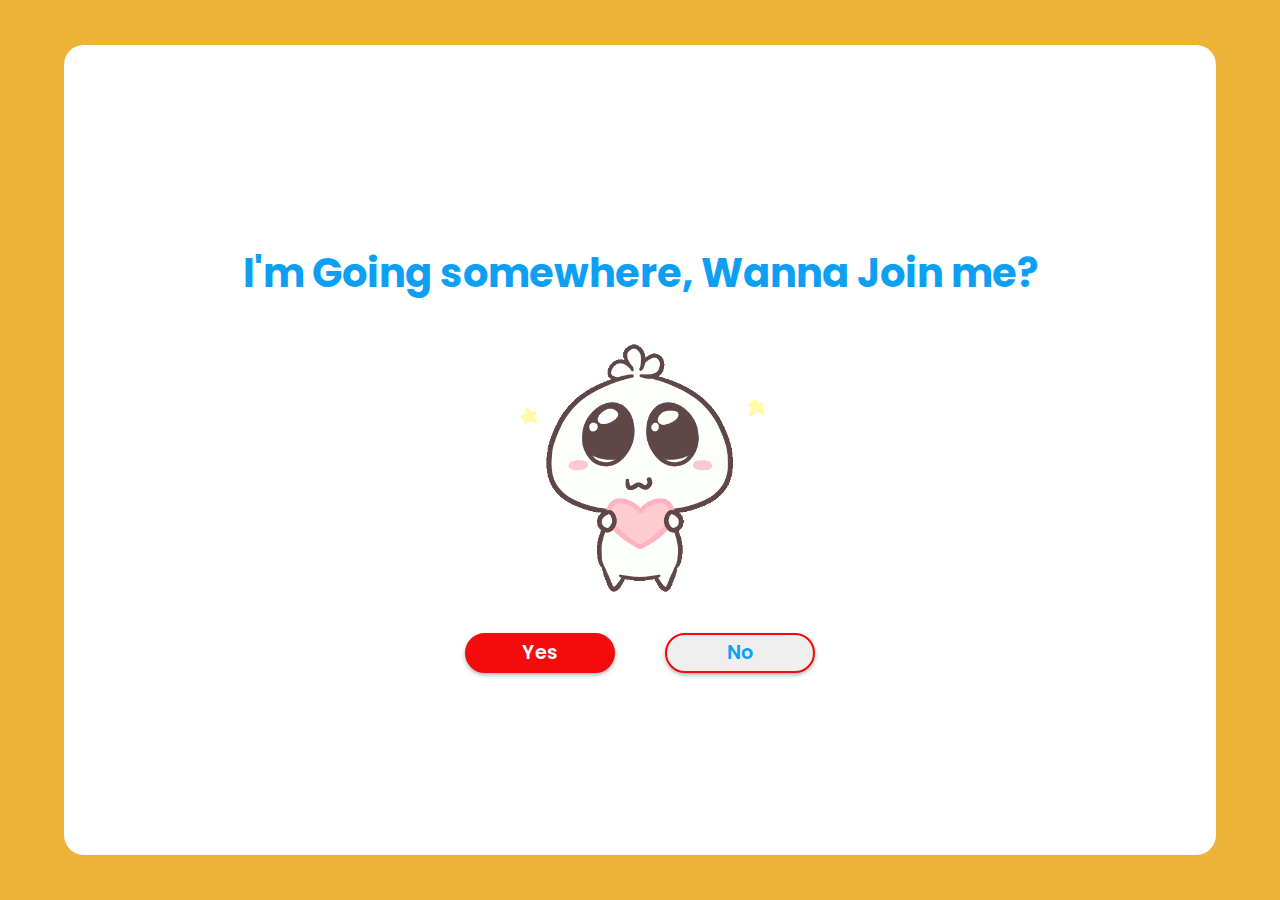
<file: index.html>
<!DOCTYPE html>
<html lang="en">
  <head>
    <meta charset="UTF-8" />
    <meta http-equiv="X-UA-Compatible" content="IE=edge" />
    <meta name="viewport" content="width=device-width, initial-scale=1.0" />
    <title>cheerup</title>
    <link
      rel="stylesheet"
      href="https://cdnjs.cloudflare.com/ajax/libs/font-awesome/6.2.0/css/all.min.css"
    />
    <link rel="stylesheet" href="style.css" />
  </head>
  <body>
    <div class="wrapper">
      <h2 class="question">I'm Going somewhere, Wanna Join me?</h2>
      <img src="1.gif" alt="please" />
      <div class="btn-group">
        <button class="yes-btn">Yes</button>
        <button class="no-btn">No</button>
      </div>
    </div>
    <script>
      const wrapper = document.querySelector(".wrapper");
      const question = document.querySelector(".question");
      const yesBtn = document.querySelector(".yes-btn");
      const noBtn = document.querySelector(".no-btn");
      const wrapperRect = wrapper.getBoundingClientRect();
      const noBtnRect = noBtn.getBoundingClientRect();
      yesBtn.addEventListener("click", () => {
        window.location.href = "yes.html";
      });
      noBtn.addEventListener("mouseover", () => {
        const i =
          Math.floor(Math.random() * (wrapperRect.width - noBtnRect.width)) + 2;
        const j =
          Math.floor(Math.random() * (wrapperRect.height - noBtnRect.height)) +
          2;
        noBtn.style.left = i + "px";
        noBtn.style.top = j + "px";
      });

      // No button
      noBtn.addEventListener("click", () => {
        window.location.href =
          "https://youtu.be/dQw4w9WgXcQ?si=7OnDGoL-_dErmncy";
      });
    </script>
  </body>
</html>
</file>
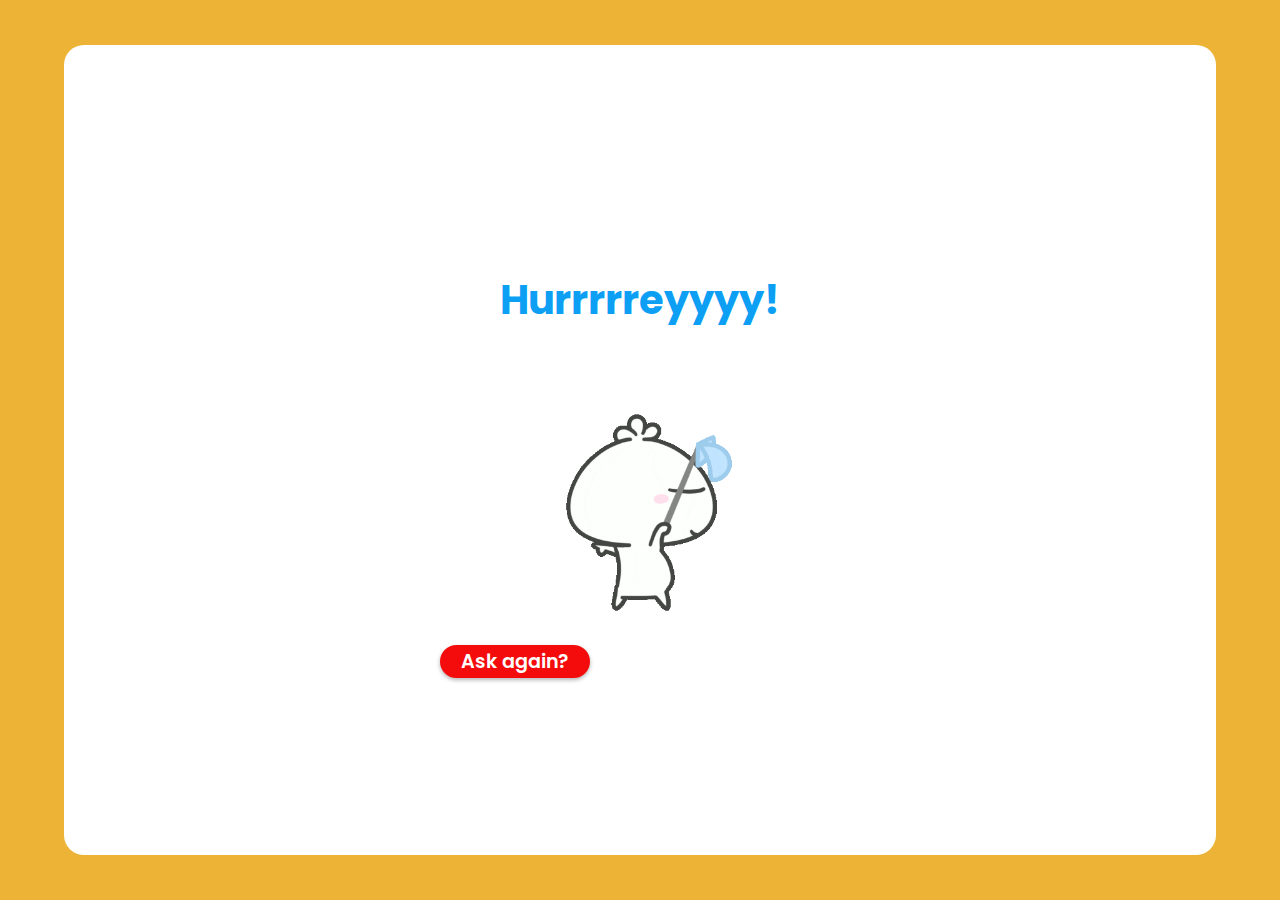
<file: yes.html>
<!DOCTYPE html>
<html lang="en">
  <head>
    <meta charset="UTF-8" />
    <meta http-equiv="X-UA-Compatible" content="IE=edge" />
    <meta name="viewport" content="width=device-width, initial-scale=1.0" />
    <title>cheerup</title>
    <link
      rel="stylesheet"
      href="https://cdnjs.cloudflare.com/ajax/libs/font-awesome/6.2.0/css/all.min.css"
    />
    <link rel="stylesheet" href="style.css" />
  </head>
  <body>
    <div class="wrapper">
      <h2 class="question">Hurrrrreyyyy!</h2>
      <img src="2.gif" alt="hurrrrreyyyy">
      <a href="index.html"><button>Ask again?</button></a>
    </div>
  </body>
</html>
</file>
<file: style.css>
@import url('https://fonts.googleapis.com/css2?family=Poppins:wght@600;700&display=swap');
* {
    margin: 0;
    padding: 0;
    box-sizing: border-box;
    font-family: 'Poppins', sans-serif;
}
*::selection {
    background: #aadcf9;
    color: #fff;
}
body {
    display: flex;
    justify-content: center;
    align-items: center;
    min-height: 100vh;
    background: #ecb336;
}
img{
    width: 300px;
}
.wrapper {
    position: relative;
    width: 90%;
    height: 90vh;
    background: #ffffff;
    border-radius: 20px;
    display: flex;
    justify-content: center;
    align-items: center;
    flex-direction: column;
}
i {
    font-size: 7.5em;
    color: #aadcf9;
    border: 5px solid transparent;
    outline: 3px solid #aadcf9;
    border-radius: 50%;
}
h2 {
    text-align: center;
    font-size: 2.5em;
    color: #0c9ff4;
    margin: 15px 0;
}
a {
    text-decoration: none;
    color: #0c9ff4;
}
.btn-group {
    width: 100%;
    height: 40px;
    display: flex;
    justify-content: center;
    margin-top: 15px;
}
button {
    position: absolute;
    width: 150px;
    height: inherit;
    font-size: 1.2em;
    color: #fff;
    font-weight: 600;
    border-radius: 30px;
    border: 2px solid #f40c0c;
    outline: none;
    cursor: pointer;
    box-shadow: 0 2px 4px rgba(0, 0, 0, .3);
}
button:nth-child(1) {
    margin-left: -200px;
    background: #f40c0c;
}
button:nth-child(2) {
    margin-right: -200px;
    color: #0c9ff4;
}
button:hover {
  transform: scale(1.05);
  transition: 0.3s;
  opacity: 0.9;
}
</file>
